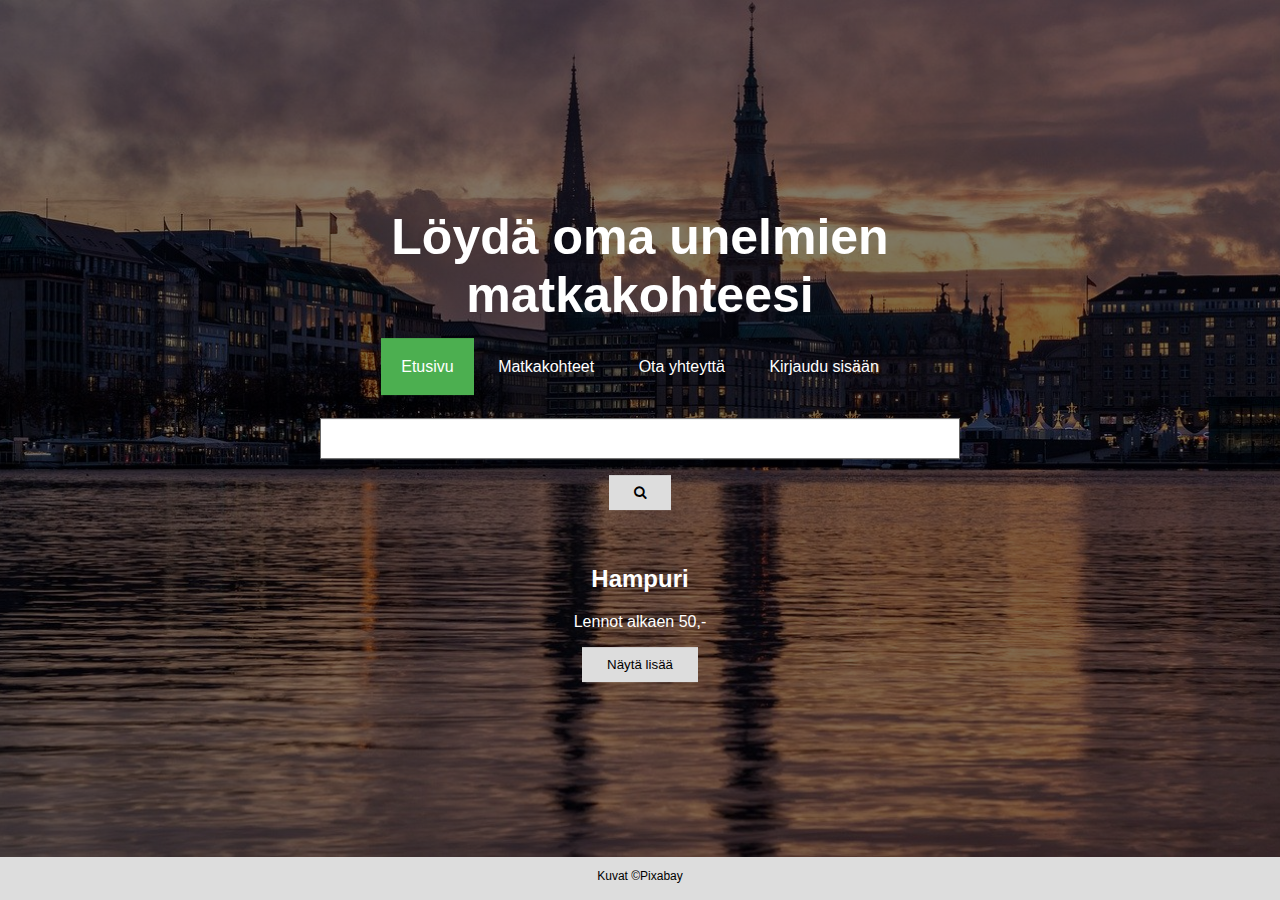
<file: index.html>
<!doctype html>
<html lang="en">
  <head>
    <meta charset="utf-8">
    <meta name="viewport" content="width=device-width, initial-scale=1">

	<link rel="stylesheet" href="styles.css">
	<link rel="stylesheet" href="https://cdnjs.cloudflare.com/ajax/libs/font-awesome/4.7.0/css/font-awesome.min.css">
   
    <title>Etusivu</title>
  </head>
  
  <body>
	
	<div class="hero-image">
		<div class="hero-text">
			<h1 style="font-size: 50px;">Löydä oma unelmien matkakohteesi</h1>
			<div class="navbar">
				<a class="active" href="index.html">Etusivu</a>
				<a href="second.html">Matkakohteet</a>
				<a href="third.html">Ota yhteyttä</a>
				<a href="fourth.html">Kirjaudu sisään</a>
			</div><br><br>
			<div class="search-container">
					<form action="/action_page.php">
						<input type="text" name="search" size="20">
						<button type="submit"><i class="fa fa-search"></i></button>
					</form>
				</div>
			<br><br>
			<h2>Hampuri</h2>
			<p>Lennot alkaen 50,-</p>
			<button onclick="window.location.href = 'second.html';">Näytä lisää</button>
		</div>
	</div>
	
	
	<footer class="footer">
		<p>Kuvat &copy;Pixabay</p>
	</footer>
	
  </body>



</html>
</file>
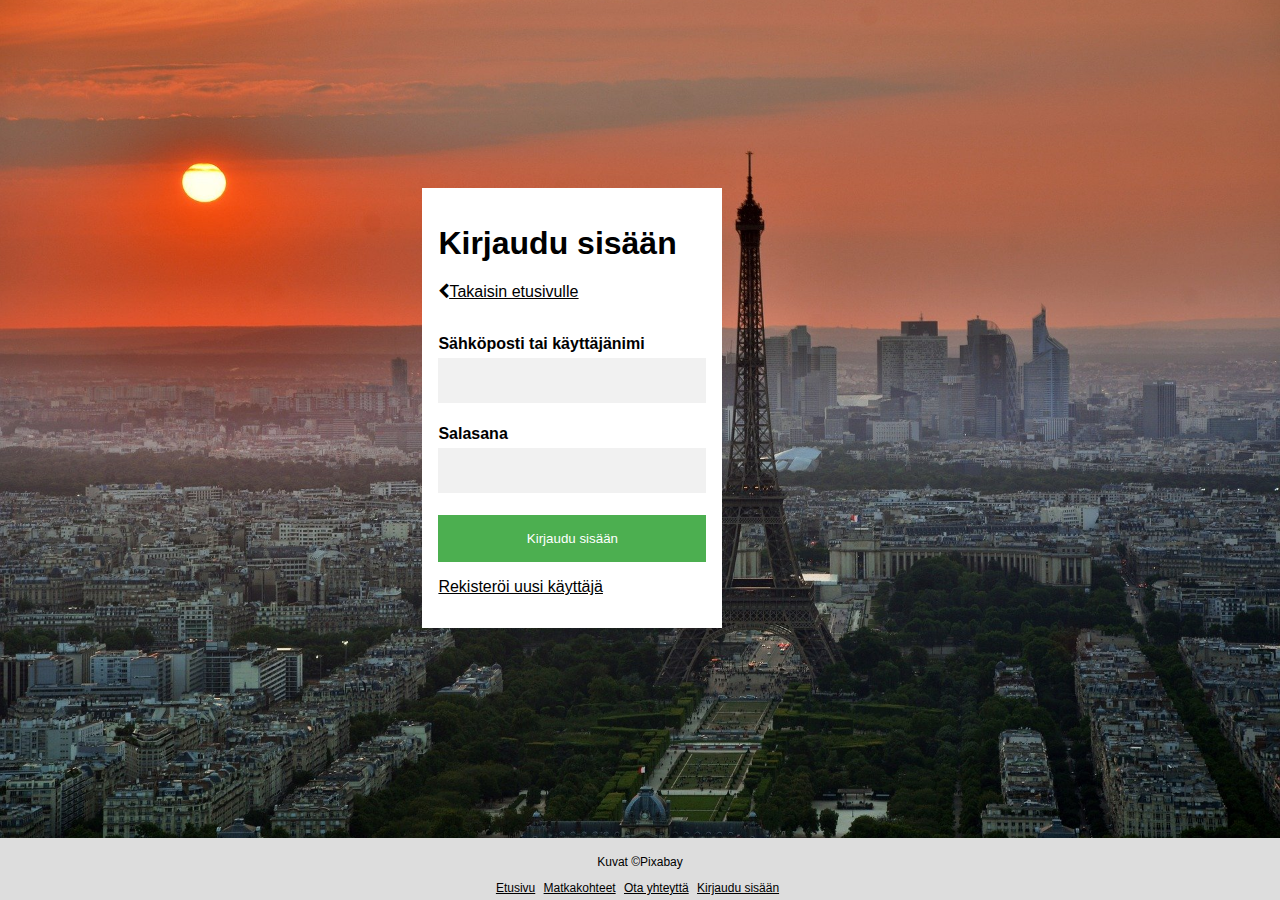
<file: fourth.html>
<!doctype html>
<html lang="en">
  <head>
    <meta charset="utf-8">
    <meta name="viewport" content="width=device-width, initial-scale=1">

	<link rel="stylesheet" href="fourth.css">
	<link rel="stylesheet" href="https://cdnjs.cloudflare.com/ajax/libs/font-awesome/4.7.0/css/font-awesome.min.css">

   
    <title>Login</title>
  </head>
  
  <body>
 
	<div class="bg-img">
	
  
		<form action="/action_page.php" class="container">
			<h1>Kirjaudu sisään</h1>
			<p style="text-decoration: underline;"><a href="index.html"><i class="fa fa-chevron-left"></i>Takaisin etusivulle</a></p><br>
			
			<label id="sähköposti"><b>Sähköposti tai käyttäjänimi</b></label>
			<input type="text" name="sähköposti" required>
			
			<label id="salasana"><b>Salasana</b></label>
			<input type="text" name="salasana" required>
			
			<button type="submit" class="btn">Kirjaudu sisään</button>
			
			<br>
			
			<p><a href="" style="text-decoration: underline;">Rekisteröi uusi käyttäjä</a></p>
		</form>
	</div>
	
	<footer class="footer">
		<p>Kuvat &copy;Pixabay</p>
		<div class="navbar">
			<a href="index.html">Etusivu</a>
			<a href="second.html">Matkakohteet</a>
			<a href="third.html">Ota yhteyttä</a>
			<a href="fourth.html">Kirjaudu sisään</a>
		</div>
	</footer>
	
  </body>



</html>
</file>
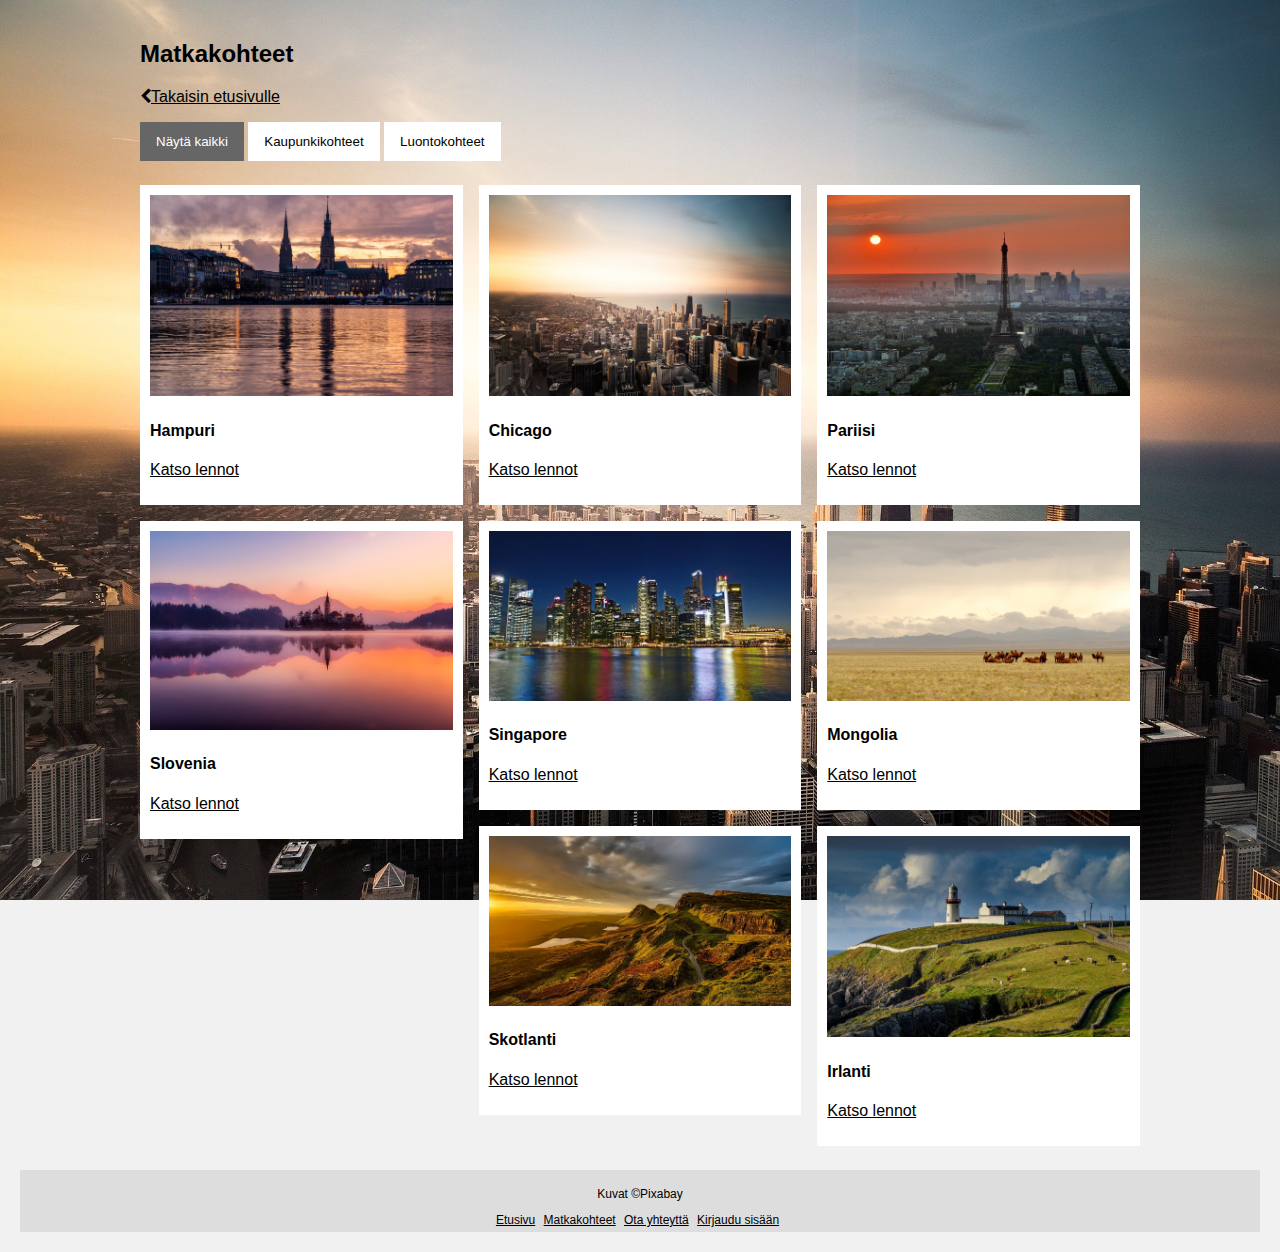
<file: second.html>
<!doctype html>
<html lang="en">
  <head>
    <meta charset="utf-8">
    <meta name="viewport" content="width=device-width, initial-scale=1">

	<link rel="stylesheet" href="styles.css">
	<link rel="stylesheet" href="second.css">
	<link rel="stylesheet" href="https://cdnjs.cloudflare.com/ajax/libs/font-awesome/4.7.0/css/font-awesome.min.css">

   
    <title>Valikoima</title>
  </head>
  
  <body>
	
	<div class="main">
	
	<h2>Matkakohteet</h2>
	<p style="text-decoration: underline;"><a href="index.html"><i class="fa fa-chevron-left"></i>Takaisin etusivulle</a></p>
	<div id="matkaValikoima">
		<button class="btn active" onclick="filterSelection('all')">Näytä kaikki</button>
		<button class="btn" onclick="filterSelection('kaupunki')">Kaupunkikohteet</button>
		<button class="btn" onclick="filterSelection('luonto')">Luontokohteet</button>
	</div>
	
	<div class="row">
		<div class="column kaupunki">
			<div class="content">
				<img src="hampuri_kuva.jpg" alt="Hampuri maisema" style="width: 100%">
				<h4>Hampuri</h4>
				<p><a href="">Katso lennot</a></p>
			</div>
		</div>
		<div class="column kaupunki">
			<div class="content">
				<img src="chicago_kuva.jpg" alt="Chicago maisema" style="width: 100%">
				<h4>Chicago</h4>
				<p><a href="">Katso lennot</a></p>
			</div>
		</div>
		<div class="column kaupunki">
			<div class="content">
				<img src="pariisi_kuva.jpg" alt="Pariisi maisema" style="width: 100%">
				<h4>Pariisi</h4>
				<p><a href="">Katso lennot</a></p>
			</div>
		</div>
		<div class="column luonto">
			<div class="content">
				<img src="slovenia_kuva.jpg" alt="Slovenia maisema" style="width:100%">
				<h4>Slovenia</h4>
				<p><a href="">Katso lennot</a></p>
			</div>
		</div>
		<div class="column kaupunki">
			<div class="content">
				<img src="singapore_kuva.jpg" alt="Singapore maisema" style="width: 100%">
				<h4>Singapore</h4>
				<p><a href="">Katso lennot</a></p>
			</div>
		</div>
		
		 <div class="column luonto">
			<div class="content">
				<img src="mongolia_kuva.jpg" alt="Mongolia maisema" style="width:100%">
				<h4>Mongolia</h4>
				<p><a href="">Katso lennot</a></p>
			</div>
		</div>
		
		
		<div class="column luonto">
			<div class="content">
				<img src="skotlanti_kuva.jpg" alt="Skotlanti maisema" style="width:100%">
				<h4>Skotlanti</h4>
				<p><a href="">Katso lennot</a></p>
			</div>
		</div>
		<div class="column luonto">
			<div class="content">
				<img src="irlanti_kuva.jpg" alt="Irlanti maisema" style="width:100%">
				<h4>Irlanti</h4>
				<p><a href="">Katso lennot</a></p>
			</div>
		</div>
		
	</div>
	
	</div>
	
	<script>
filterSelection("all")
function filterSelection(c) {
	var x, i;
	x = document.getElementsByClassName("column");
	if (c == "all") c = "";
	for (i = 0; i < x.length; i++) {
		w3RemoveClass(x[i], "show");
		if (x[i].className.indexOf(c) > -1) w3AddClass(x[i], "show");
  }
}

function w3AddClass(element, name) {
  var i, arr1, arr2;
  arr1 = element.className.split(" ");
  arr2 = name.split(" ");
  for (i = 0; i < arr2.length; i++) {
    if (arr1.indexOf(arr2[i]) == -1) {element.className += " " + arr2[i];}
  }
}

function w3RemoveClass(element, name) {
  var i, arr1, arr2;
  arr1 = element.className.split(" ");
  arr2 = name.split(" ");
  for (i = 0; i < arr2.length; i++) {
    while (arr1.indexOf(arr2[i]) > -1) {
      arr1.splice(arr1.indexOf(arr2[i]), 1);     
    }
  }
  element.className = arr1.join(" ");
}


var btnContainer = document.getElementById("myBtnContainer");
var btns = btnContainer.getElementsByClassName("btn");
for (var i = 0; i < btns.length; i++) {
  btns[i].addEventListener("click", function(){
    var current = document.getElementsByClassName("active");
    current[0].className = current[0].className.replace(" active", "");
    this.className += " active";
  });
}
</script>
	
	<footer class="footer">
		<p>Kuvat &copy;Pixabay</p>
		<div class="navbarsecond">
			<a class="seconda" href="index.html">Etusivu</a>
			<a class="seconda" href="second.html">Matkakohteet</a>
			<a class="seconda" href="third.html">Ota yhteyttä</a>
			<a class="seconda" href="fourth.html">Kirjaudu sisään</a>
		</div>
	</footer>
	
  </body>



</html>
</file>
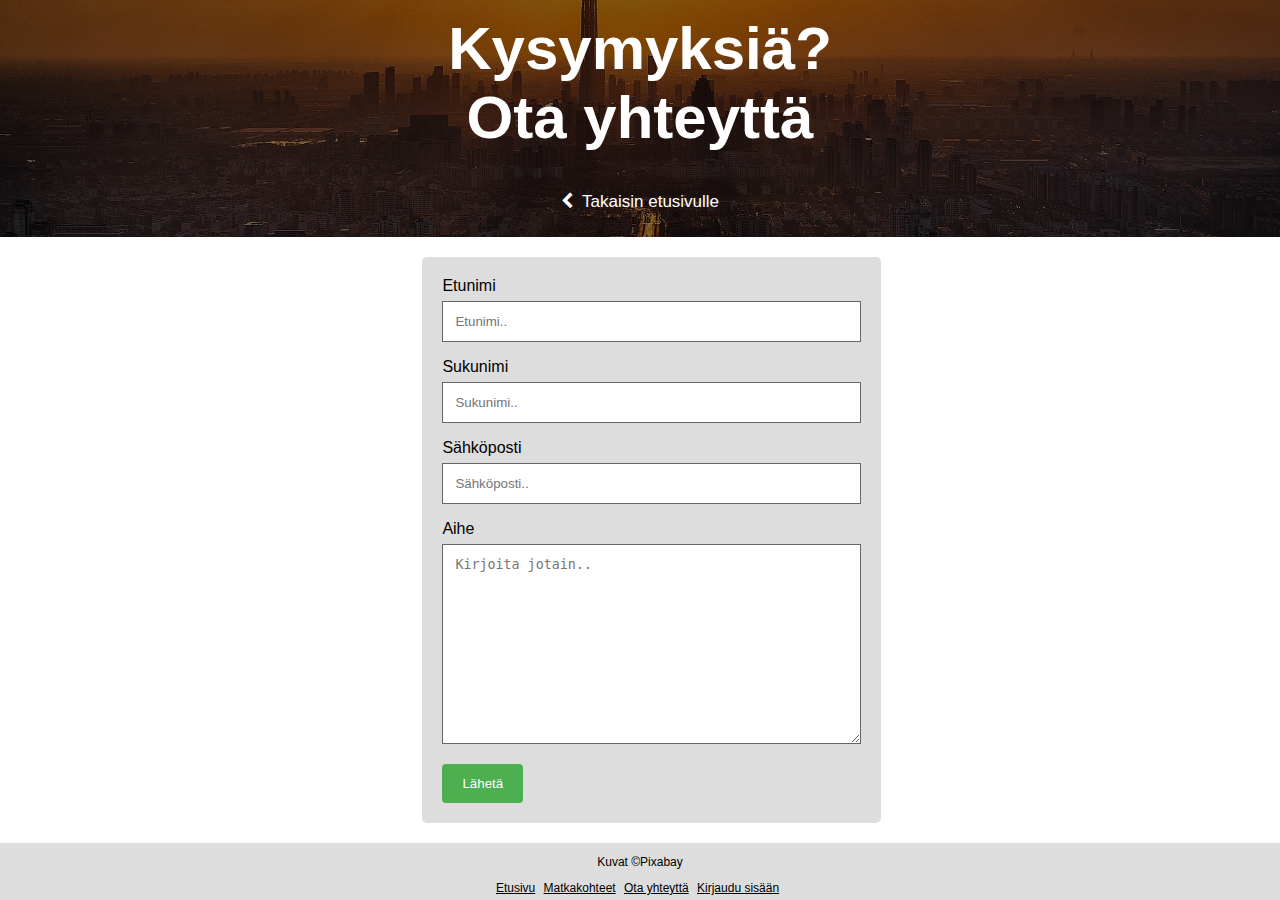
<file: third.html>
<!doctype html>
<html lang="en">
  <head>
    <meta charset="utf-8">
    <meta name="viewport" content="width=device-width, initial-scale=1">

	<link rel="stylesheet" href="styles.css">
	<link rel="stylesheet" href="https://cdnjs.cloudflare.com/ajax/libs/font-awesome/4.7.0/css/font-awesome.min.css">

   
    <title>Ota yhteyttä</title>
  </head>
  
  <body>
	<div class="hero-image3">
		<div class="hero-text3">
			<h1>Kysymyksiä? <br> Ota yhteyttä</h1>
			<p style="font-size: 17px;"><a href="index.html" class="etusivulle"><i class="fa fa-chevron-left"></i>&nbsp; Takaisin etusivulle</a></p><br>
		</div>
	</div>
		
	<div class="contact">
	<div class="container">
		<form action="action_page.php">
		
			<label for="enimi">Etunimi</label><br>
			<input type="text" id="enimi" name="etunimi" placeholder="Etunimi..">
			<br>
			<label for="snimi">Sukunimi</label><br>
			<input type="text" id="snimi" name="sukunimi" placeholder="Sukunimi..">
			<br>
			<label for="sähköposti">Sähköposti</label><br>
			<input type="text" id="sähköposti" name="sähköposti" placeholder="Sähköposti.." required>
			<br>
			<label for="aihe">Aihe</label><br>
			<textarea id="aihe" name="aihe" placeholder="Kirjoita jotain.." style="height:200px;" required></textarea>
			<br>
			<input type="submit" value="Lähetä">
			
		</form>
	</div>
	</div>
	
	<footer class="footer">
		<p>Kuvat &copy;Pixabay</p>
		<div class="navbarsecond">
			<a class="seconda" href="index.html">Etusivu</a>
			<a class="seconda" href="second.html">Matkakohteet</a>
			<a class="seconda" href="third.html">Ota yhteyttä</a>
			<a class="seconda" href="fourth.html">Kirjaudu sisään</a>
		</div>
	</footer>
	
  </body>



</html>
</file>
<file: styles.css>
body, html {
	height: 100%;
	margin: 0;
	font-family: Arial, Helvetica, sans-serif;
	display: grid;
	grid-template-rows: 1fr auto;
}

.navbar {
	width: 100%;
}

.navbar a {
  text-align: center;
  padding: 20px;
  color: white;
  text-decoration: none;
}

.navbar a:hover {
  background-color: #666;
}

.active {
  background-color: #4CAF50;
}

.navbar input[type=text] {
	padding: 10px;
	margin-top: 8px;
	font-size: 17px;
	border: none;
}

.navbar .search-container button {
	float: right;
	padding: 3px 5px;
	margin-top: 8px;
	margin-right: 16px;
	background: #ddd;
	font-size: 17px;
	border: none;
	cursor: pointer;
}

.navbar .search-container button:hover {
	background: #666;
}

@media screen and (max-width: 800px) {
  .navbar a {
    float: none;
    display: block;
  }
  .navbar .search-container {
	  float: none; 
  }
  .navbar a, .navbar input[type=text], .navbar .search-container button {
	  float: none;
	  display: block;
	  text-align: left;
	  width: 100%;
	  margin: 0;
	  padding: 14px;
  }
.navbar input[type=text] {
	border: 1px solid #ccc;
}
} 

.hero-image {
	background-image: linear-gradient(rgba(0, 0, 0, 0.5), rgba(0, 0, 0, 0.5)), url("hampuri_kuva.jpg");
	height: 100%;
	background-position: center;
	background-repeat: no-repeat;
	background-size: cover;
	position: relative;
}

.hero-text {
  text-align: center;
  position: absolute;
  top: 50%;
  left: 50%;
  transform: translate(-50%, -50%);
  color: white;
}

.hero-text button {
  border: none;
  outline: 0;
  display: inline-block;
  padding: 10px 25px;
  color: black;
  background-color: #ddd;
  text-align: center;
  cursor: pointer;
}

.hero-text button:hover {
  background-color: #555;
  color: white;
}

.hero-image3 {
	background-image: linear-gradient(rgba(0, 0, 0, 0.5), rgba(0, 0, 0, 0.5)), url("tianjinIso.jpg");
	height: 100%;
	background-position: center;
	background-repeat: no-repeat;
	background-size: cover;
	position: relative;
}

.hero-text3 {
	text-align: center;
	position: absolute;
	top: 50%;
	left: 50%;
	transform: translate(-50%, -50%);
	color: white;
	font-size: 30px;
}

input[type=text], select, textarea {
	width: 100%;
	padding: 12px;
	border: 1px solid #666;
	box-sizing: border-box;
	margin-top: 6px;
	margin-bottom: 16px;
	resize: vertical;
}

input[type=submit] {
	background-color: #4CAF50;
	color: white;
	padding: 12px 20px;
	border: none;
	border-radius: 4px;
	cursor: pointer;
}

input[type=submit]:hover {
	background-color: #666;
}

.container {
	border-radius: 5px;
	background-color: #ddd;
	padding: 20px;
	width: 50%;
}

.contact {
	margin: 20px;
	margin-left: 33%;
}

@media screen and (max-width: 800px) {
	.contact {
		margin: 10px;
	}
	.container {
		width: auto;
	}
	.hero-text3 {
		font-size: 3vw;
	}
}

a {
	color: black;
	text-decoration: none;
}

.etusivulle {
	color: white;
}

.etusivulle:hover {
	color: #666;
}

.footer {
	background-color: #ddd;
	padding: 0px;
	padding-bottom: 5px;
	grid-row-start: 3;
	grid-row-end: 4;
	text-align: center;
	font-size: 12px;
}

.footer a {
	text-decoration: underline;
	padding-right: 5px;
}

.footer a:hover {
	color: #666;
}
</file>
<file: fourth.css>
body, html {
	height: 100%;
	margin: 0;
	font-family: Arial, Helvetica, sans-serif;
	display: grid;
	grid-template-rows: 1fr auto;
}

.main {
	max-width: 1000px;
	margin: auto;
}


.navbar {
	width: 100%;
}

.navbar a {
  text-align: center;
  color: black;
  text-decoration: underline;
}

.navbar a:hover {
	color: #666;
}

@media screen and (max-width: 800px) {
  .navbar a {
    float: none;
  }
  .container {
	  width: 100%;
	  margin: 0;
	  position: absolute;
	  left: 15%;
  }
}

* {
	box-sizing: border-box;
}

.bg-img {
	background-image: url("pariisiIso_kuva.jpg");
	min-height: 380px;
	background-position: center;
	background-repeat: no-repeat;
	background-size: cover;
	position: relative;
}

a {
	color: black;
}

a:hover {
	color: #666;
}

.container {
	position: absolute;
	right: 42%;
	top: 20%;
	margin: 20px;
	max-width: 300px;
	padding: 16px;
	background-color: white;
}

input[type=text], input[type=salasana] {
	width: 100%;
	padding: 15px;
	margin: 5px 0 22px 0;
	border: none;
	background: #f1f1f1;
}

input[type=text]:focus, input[type=salasana]:focus {
	background-color: #ddd;
	outline: none;
}

.btn {
	background-color: #4CAF50;
	color: white;
	padding: 16px 20px;
	border: none;
	cursor: pointer;
	width: 100%;
}

.btn:hover {
	background-color: #666;
}

.footer {
	background-color: #ddd;
	padding: 5px;
	grid-row-start: 3;
	grid-row-end: 4;
	text-align: center;
	font-size: 12px;
}

.footer a {
	padding-right: 5px;
}
</file>
<file: second.css>
* {
	box-sizing: border-box;
}

body {
	background-color: #f1f1f1;
	padding: 20px;
	font-family: Arial;
	display: grid;
	grid-template-rows: 1fr auto;
	background-image: url("chicagoIso_kuva.jpg");
	background-repeat: no-repeat;
	background-size: cover;
}

.main {
	max-width: 1000px;
	margin: auto;
}

.navbarsecond {
	background-color: #ddd;
	width: 100%;
	overflow: auto;
}

.navbarsecond .seconda {
	text-align: center;
	color: black;
	text-decoration: underline;
}

@media screen and (max-width: 800px) {
  .navbar a {
    float: none;
    display: block;
  }
}

a:hover {
	color: #666;
}

h1 {
	font-size: 50px;
	word-break: break-all;
}

.row {
	margin: 8px -16px;
}

.row,
.row > .column {
	padding: 8px;
}

.column {
	float: left;
	width: 33.33%;
	display: none;
}

.row:after {
	content: "";
	display: table;
	clear: both;
}

.content {
	background-color: white;
	padding: 10px;
}

.show {
	display: block;
}

.btn {
	border: none;
	outline: none;
	padding: 12px 16px;
	background-color: white;
	cursor: pointer;
}

.btn:hover {
	background-color: #ddd;
}

.btn.active {
	background-color: #666;
	color: white;
}

a {
	text-decoration: underline;
}

.footer {
	padding: 5px;
	grid-row-start: 3;
	grid-row-end: 4;
	text-align: center;
	font-size: 12px;
}

.footer a {
	padding-right: 5px;
}
</file>
